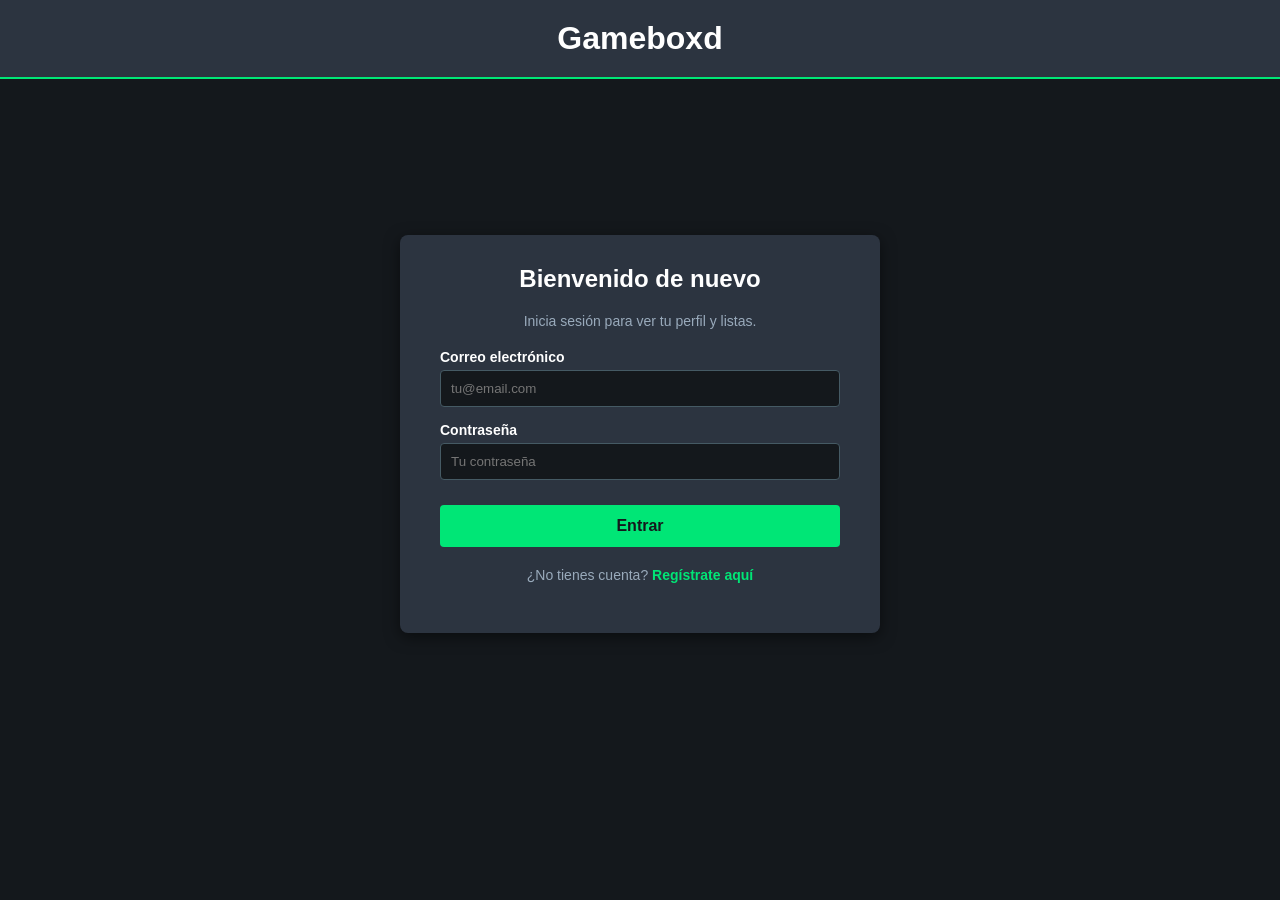
<file: gameboxd-frontend/login.html>
<!DOCTYPE html>
<html lang="es">
<head>
    <meta charset="UTF-8">
    <meta name="viewport" content="width=device-width, initial-scale=1.0">
    <title>Gameboxd - Iniciar Sesión</title>
    <link rel="stylesheet" href="style.css">
</head>
<body>
    <header style="padding: 20px 40px;">
        <h1 style="margin: 0; text-align: center;"><a href="index.html" style="color: white; text-decoration: none;">Gameboxd</a></h1>
    </header>

    <main class="contenedor-centrado">
        <div class="caja-formulario">
            <h2>Bienvenido de nuevo</h2>
            <p>Inicia sesión para ver tu perfil y listas.</p>
            
            <form id="form-login">
                <div class="grupo-input">
                    <label for="email-login">Correo electrónico</label>
                    <input type="email" id="email-login" placeholder="tu@email.com" required>
                </div>
                
                <div class="grupo-input">
                    <label for="password-login">Contraseña</label>
                    <input type="password" id="password-login" placeholder="Tu contraseña" required>
                </div>
                
                <button type="submit" class="btn-principal">Entrar</button>
            </form>
            
            <p class="enlace-pie">¿No tienes cuenta? <a href="registro.html">Regístrate aquí</a></p>
        </div>
    </main>

    <script src="auth.js"></script>
</body>
</html>
</file>
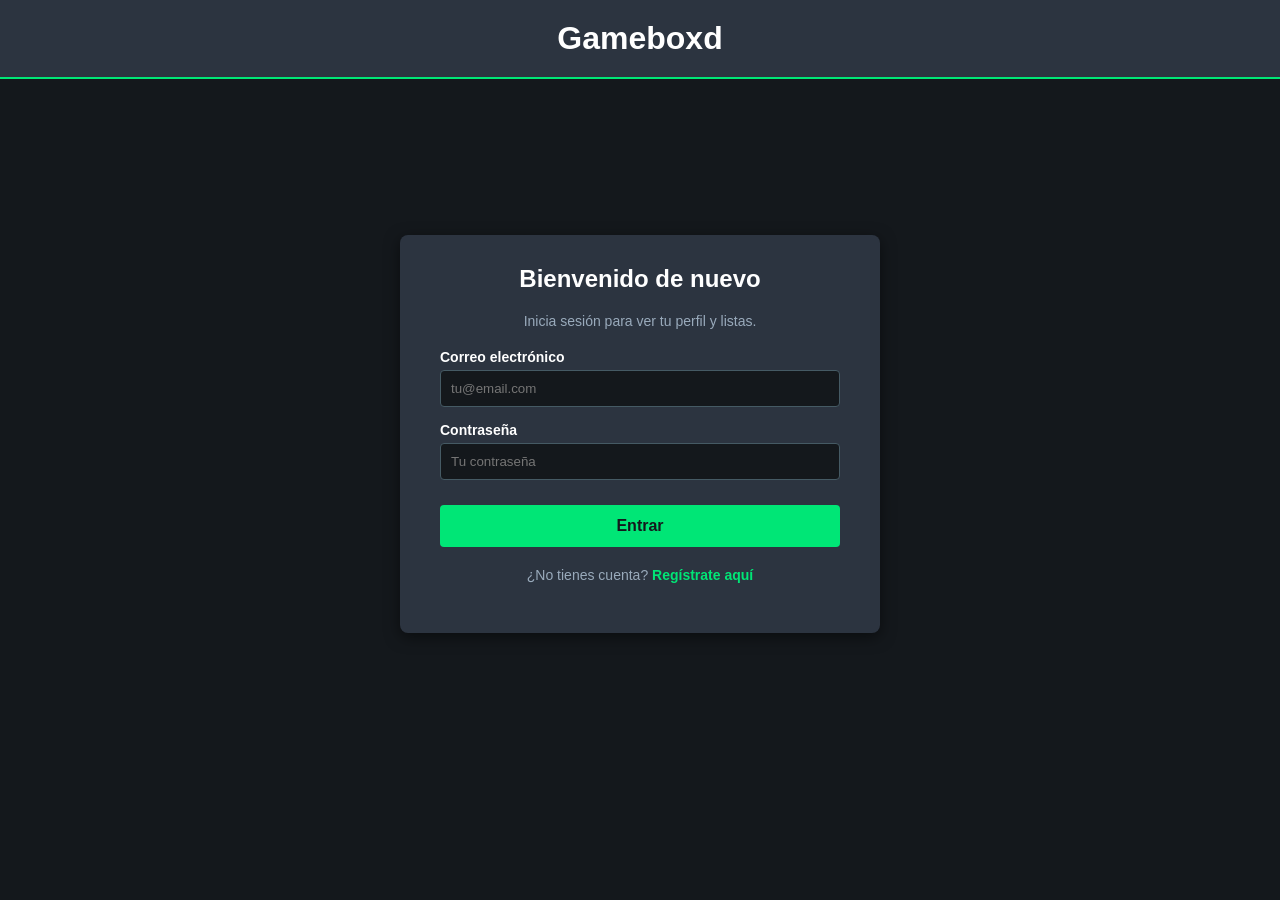
<file: gameboxd-frontend/perfil.html>
<!DOCTYPE html>
<html lang="es">
<head>
    <meta charset="UTF-8">
    <meta name="viewport" content="width=device-width, initial-scale=1.0">
    <title>Gameboxd - Mi Perfil</title>
    <link rel="stylesheet" href="style.css">
    <link rel="stylesheet" href="https://cdnjs.cloudflare.com/ajax/libs/font-awesome/4.7.0/css/font-awesome.min.css">
</head>
<body>
    <header style="display: flex; justify-content: space-between; align-items: center; padding: 20px 40px;">
        <h1 style="margin: 0;"><a href="index.html" style="color: white; text-decoration: none;">Gameboxd</a></h1>
        <div id="zona-usuario">
            <a href="index.html" style="color: #9ab; text-decoration: none; font-weight: bold;">Volver al Buscador</a>
        </div>
    </header>

    <main>
        <div style="text-align: center; margin-bottom: 40px; background-color: #2c3440; padding: 30px; border-radius: 8px; box-shadow: 0 4px 15px rgba(0,0,0,0.3);">
            <img src="" alt="Avatar" id="avatar-perfil" style="width: 120px; height: 120px; border-radius: 50%; background-color: #14181c; margin-bottom: 15px; border: 3px solid #00e676;">
            <h2 id="nombre-perfil" style="margin: 0; font-size: 32px;">Cargando perfil...</h2>
            <div class="stats-container">
        <div class="stat-item">
            <span class="stat-value" id="stat-total">0</span>
            <span class="stat-label">Juegos</span>
        </div>
        <div class="stat-item">
            <span class="stat-value" id="stat-year">0</span>
            <span class="stat-label">Este año</span>
        </div>
        <div class="stat-item">
            <span class="stat-value" id="stat-rating">0.0</span>
            <span class="stat-label">Nota Media</span>
        </div>
        </div>
            <p style="color: #00e676; font-weight: bold; margin-top: 5px;">Juegos recientes</p>
        </div>

        <h3>RECENT GAMES</h3>
        <div id="contenedor-mis-juegos" class="grid-juegos">
            <p>Conectando con la base de datos...</p>
        </div>
    </main>

    <script src="perfil.js"></script>

    <div id="modal-ver-review" class="modal-oculto">
        <div class="contenido-modal">
            <span class="cerrar-modal" onclick="cerrarModalReview()">&times;</span>
            
            <div style="display: flex; gap: 20px; text-align: left; margin-top: 15px;">
                <img id="portada-review" src="" style="width: 150px; height: 225px; object-fit: cover; border-radius: 4px; box-shadow: 0 4px 15px rgba(0,0,0,0.5); flex-shrink: 0;">
                
                <div style="flex-grow: 1; min-width: 0;">
                    <h2 id="titulo-review" style="margin-top: 0; margin-bottom: 5px; color: white; overflow-wrap: break-word; word-break: break-word;"></h2>
                    <div id="estrellas-review" style="color: #00e676; font-size: 20px; margin-bottom: 5px;"></div>
                    <p id="fecha-review" style="color: #9ab; font-size: 12px; text-transform: uppercase; margin-bottom: 15px; border-bottom: 1px solid #455a64; padding-bottom: 10px;"></p>
                    
                    <p id="texto-review" style="color: #cbd5e1; line-height: 1.6; font-size: 14px; white-space: pre-wrap; overflow-y: auto; max-height: 200px; overflow-wrap: break-word; word-break: break-word;"></p>
                </div>
            </div>
        </div>
    </div>
</body>
</html>
</file>
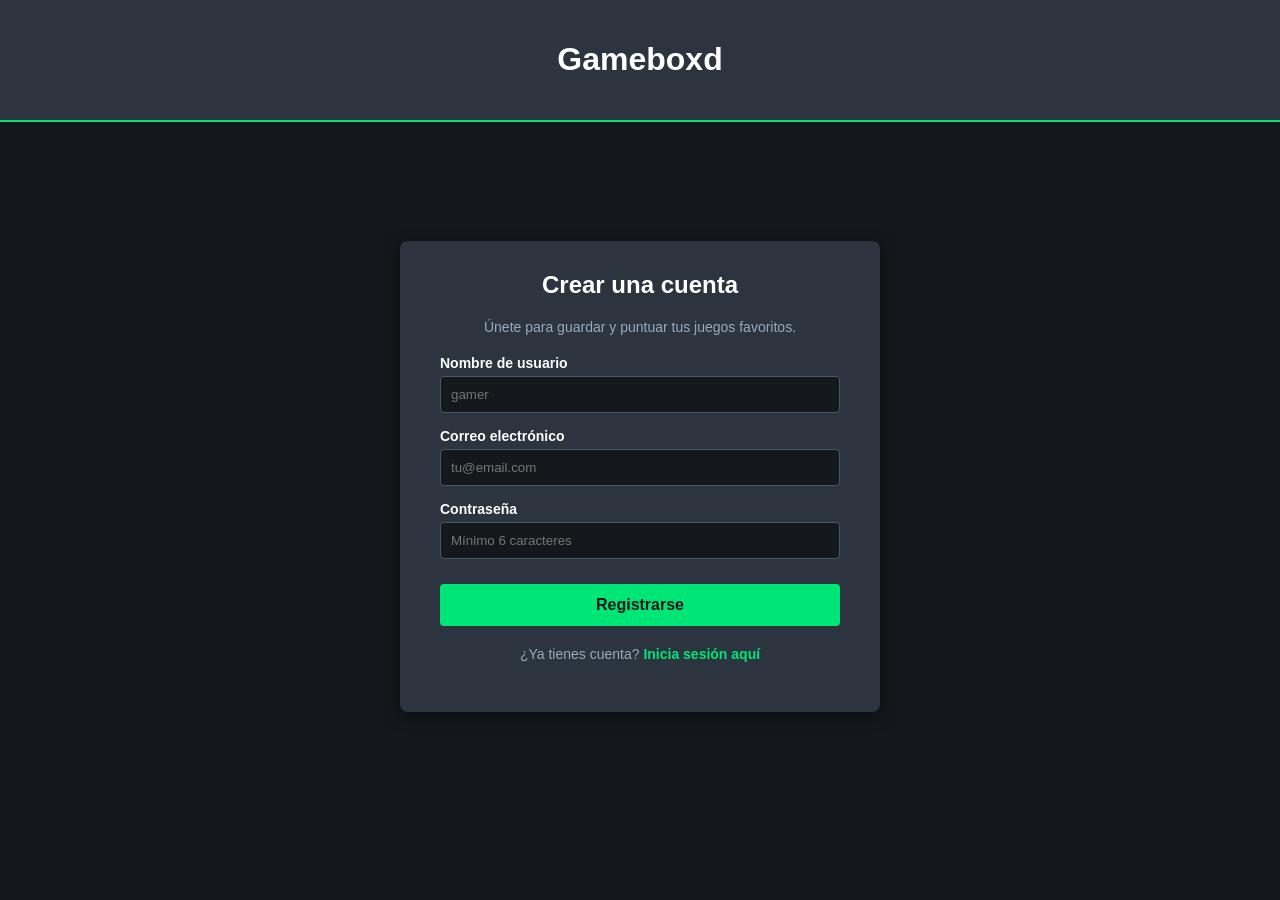
<file: gameboxd-frontend/registro.html>
<!DOCTYPE html>
<html lang="es">
<head>
    <meta charset="UTF-8">
    <meta name="viewport" content="width=device-width, initial-scale=1.0">
    <title>Gameboxd - Registro</title>
    <link rel="stylesheet" href="style.css">
</head>
<body>
    <header>
        <h1><a href="index.html" style="color: white; text-decoration: none;">Gameboxd</a></h1>
    </header>

    <main class="contenedor-centrado">
        <div class="caja-formulario">
            <h2>Crear una cuenta</h2>
            <p>Únete para guardar y puntuar tus juegos favoritos.</p>
            
            <form id="form-registro">
                <div class="grupo-input">
                    <label for="username">Nombre de usuario</label>
                    <input type="text" id="username" placeholder="gamer" required>
                </div>
                
                <div class="grupo-input">
                    <label for="email">Correo electrónico</label>
                    <input type="email" id="email" placeholder="tu@email.com" required>
                </div>
                
                <div class="grupo-input">
                    <label for="password">Contraseña</label>
                    <input type="password" id="password" placeholder="Mínimo 6 caracteres" required>
                </div>
                
                <button type="submit" class="btn-principal">Registrarse</button>
            </form>
            
            <p class="enlace-pie">¿Ya tienes cuenta? <a href="login.html">Inicia sesión aquí</a></p>
        </div>
    </main>

    <script src="auth.js"></script>
</body>
</html>
</file>
<file: gameboxd-frontend/style.css>
body {
    font-family: Arial, sans-serif;
    background-color: #14181c; 
    color: white;
    margin: 0;
    padding: 0;
}

header {
    background-color: #2c3440;
    padding: 20px;
    text-align: center;
    border-bottom: 2px solid #00e676; 
}

main {
    max-width: 1000px;
    margin: 40px auto;
    padding: 0 20px;
}

.grid-juegos {
    display: grid;
    grid-template-columns: repeat(auto-fill, minmax(150px, 1fr));
    gap: 20px;
    margin-top: 20px;
}

.tarjeta-juego {
    background-color: #2c3440;
    border-radius: 8px;
    padding: 10px;
    text-align: center;
    transition: transform 0.2s;
}

.tarjeta-juego:hover {
    transform: scale(1.05);
    cursor: pointer;
}

.tarjeta-juego img {
    width: 100%;
    border-radius: 4px;
    box-shadow: 0 4px 8px rgba(0,0,0,0.3);
}

.tarjeta-juego h3 {
    font-size: 16px;
    margin: 10px 0 5px 0;
}

.tarjeta-juego p {
    font-size: 12px;
    color: #9ab;
    margin: 2px 0;
}

.btn-add {
    background-color: #00e676;
    border: none;
    padding: 5px 10px;
    border-radius: 4px;
    cursor: pointer;
    font-weight: bold;
    margin-top: 5px;
    color: #14181c;
}

.btn-add:hover { 
    background-color: #00c853; 
}

/* --- ESTILOS PARA FORMULARIOS (Registro / Login) --- */
.contenedor-centrado {
    display: flex;
    justify-content: center;
    align-items: center;
    min-height: 70vh;
}

.caja-formulario {
    background-color: #2c3440;
    padding: 30px 40px;
    border-radius: 8px;
    width: 100%;
    max-width: 400px;
    box-shadow: 0 4px 15px rgba(0,0,0,0.5);
    text-align: center;
}

.caja-formulario h2 { margin-top: 0; }
.caja-formulario p { color: #9ab; font-size: 14px; margin-bottom: 20px; }

.grupo-input {
    text-align: left;
    margin-bottom: 15px;
}

.grupo-input label {
    display: block;
    margin-bottom: 5px;
    font-size: 14px;
    font-weight: bold;
    color: #fff;
}

.grupo-input input {
    width: 100%;
    padding: 10px;
    border: 1px solid #455a64;
    border-radius: 4px;
    background-color: #14181c;
    color: white;
    box-sizing: border-box;
}

.grupo-input input:focus {
    outline: none;
    border-color: #00e676;
}

.btn-principal {
    width: 100%;
    background-color: #00e676;
    color: #14181c;
    border: none;
    padding: 12px;
    border-radius: 4px;
    font-size: 16px;
    font-weight: bold;
    cursor: pointer;
    margin-top: 10px;
    transition: background-color 0.2s;
}

.btn-principal:hover { background-color: #00c853; }

.enlace-pie { margin-top: 20px; }
.enlace-pie a { color: #00e676; text-decoration: none; font-weight: bold; }
.enlace-pie a:hover { text-decoration: underline; }

/* --- ESTILOS DEL MODAL (VENTANA EMERGENTE) --- */
.modal-oculto {
    display: none; 
    position: fixed;
    z-index: 1000;
    left: 0;
    top: 0;
    width: 100%;
    height: 100%;
    background-color: rgba(0,0,0,0.8);
    justify-content: center;
    align-items: center;
}

.contenido-modal {
    background-color: #2c3440;
    padding: 30px;
    border-radius: 8px;
    width: 90%;
    max-width: 500px;
    position: relative;
    box-shadow: 0 4px 20px rgba(0,0,0,0.8);
    text-align: center;
}

.cerrar-modal {
    position: absolute;
    top: 10px;
    right: 20px;
    color: #9ab;
    font-size: 28px;
    font-weight: bold;
    cursor: pointer;
}

.cerrar-modal:hover {
    color: white;
}

/* Estrellas estilo Letterboxd */
.rating-estrellas { border: none; float: left; margin-bottom: 20px; }
.rating-estrellas > input { display: none; } 
.rating-estrellas > label:before { margin: 5px; font-size: 1.5em; font-family: FontAwesome; display: inline-block; content: "\f005"; }
.rating-estrellas > .half:before { content: "\f089"; position: absolute; }
.rating-estrellas > label { color: #455a64; float: right; cursor: pointer; }

/* Color al pasar el ratón y al seleccionar (verde Letterboxd) */
.rating-estrellas > input:checked ~ label,
.rating-estrellas:not(:checked) > label:hover,
.rating-estrellas:not(:checked) > label:hover ~ label { color: #00e676; }

/* Arreglo de la imagen y la review */
#portada-juego-modal {
    object-fit: cover; /* No se estira, se corta para encajar */
    height: 250px; /* Altura fija para que no crezca infinito */
    box-shadow: 0 0 15px rgba(0,0,0,0.5);
}
/* Estilo para la caja de la reseña en el modal */
#resena-log {
    width: 100%; /* Obliga a la caja a ocupar todo el ancho disponible */
    min-height: 100px;
    padding: 10px;
    background-color: #14181c; /* Fondo oscuro como el input de fecha */
    color: white; /* Letras blancas */
    border: 1px solid #455a64;
    border-radius: 4px;
    box-sizing: border-box; /* Para que el padding no rompa el ancho */
    resize: none; /* Impide que el usuario estire la caja a lo loco */
    font-family: inherit; /* Usa la misma fuente que el resto de la web */
    margin-top: 5px;
}

/* Efecto verde al hacer clic para escribir (igual que el login) */
#resena-log:focus {
    outline: none;
    border-color: #00e676; 
}

#form-log {
    display: flex;
    flex-direction: column;
    gap: 10px;
}

.rating-estrellas {
    display: flex;
    flex-direction: row-reverse; /* Esto es para que la lógica de estrellas funcione bien */
    justify-content: flex-end;
    margin-bottom: 10px;
}

/* --- NUEVO DISEÑO DE PERFIL CON HOVER (ESTILO LETTERBOXD) --- */

/* Contenedor principal de cada juego en el perfil */
.entrada-log-container {
    position: relative;
    cursor: pointer;
    transition: transform 0.2s ease;
    border-radius: 4px;
    overflow: hidden;
}

.entrada-log-container:hover {
    transform: scale(1.05);
    z-index: 10;
}

/* El cuadro del póster */
.tarjeta-poster {
    position: relative;
    width: 100%;
    aspect-ratio: 2 / 3;
    background-color: #2c3440;
}

.portada-perfil {
    width: 100%;
    height: 100%;
    object-fit: cover;
    display: block;
}

/* LA CAPA OSCURA (OVERLAY) */
.info-overlay {
    position: absolute;
    top: 0;
    left: 0;
    width: 100%;
    height: 100%;
    background: rgba(20, 24, 28, 0.9); 
    color: white;
    display: flex;
    flex-direction: column;
    justify-content: center; 
    align-items: center;
    padding: 15px;
    box-sizing: border-box;
    text-align: center;
    
    /* Estado inicial: Invisible */
    opacity: 0;
    transition: opacity 0.3s ease;
}

/* Al hacer hover, mostramos la capa */
.entrada-log-container:hover .info-overlay {
    opacity: 1;
}

/* Detalles dentro del hover */
.puntuacion-overlay {
    color: #00e676; /* Verde neón */
    font-size: 1.2rem;
    margin-bottom: 8px;
}

.fecha-overlay {
    color: #9ab;
    font-size: 11px;
    text-transform: uppercase;
    letter-spacing: 1px;
    margin-bottom: 10px;
}

.resena-overlay {
    font-size: 12px;
    line-height: 1.4;
    font-style: italic;
    color: #cbd5e1;
    display: -webkit-box;
    -webkit-line-clamp: 4;
    -webkit-box-orient: vertical;
    overflow: hidden;
    margin-bottom: 8px;
}

.titulo-overlay {
    font-size: 13px;
    font-weight: bold;
    margin: 0;
}
/* --- ESTADÍSTICAS DEL PERFIL --- */
.stats-container {
    display: flex;
    justify-content: flex-start;
    gap: 40px;
    background-color: #2c3440;
    padding: 20px;
    border-radius: 8px;
    margin-bottom: 30px;
    border-left: 4px solid #00e676; 
}

.stat-item {
    display: flex;
    flex-direction: column;
    align-items: flex-start;
}

.stat-value {
    font-size: 24px;
    font-weight: bold;
    color: white;
}

.stat-label {
    font-size: 12px;
    color: #9ab;
    text-transform: uppercase;
    letter-spacing: 1px;
}

/* Estilo del contador de caracteres */
.contador-texto {
    font-size: 12px;
    color: #9ab;
    text-align: right;
    margin-top: 4px;
    font-family: monospace; /* Queda muy chulo para números */
}

/* --- DISEÑO DE LA PÁGINA DEL JUEGO (juego.html) --- */

.contenedor-detalle {
    display: flex;
    gap: 40px;
    max-width: 900px;
    margin: 40px auto;
    padding: 0 20px;
    align-items: flex-start; /* Para que no se estiren las columnas solas */
}

/* Columna Izquierda (Póster) */
.columna-poster {
    width: 250px;
    flex-shrink: 0; /* Evita que el texto aplaste el póster */
}

.poster-gigante {
    width: 100%;
    border-radius: 6px;
    box-shadow: 0 4px 20px rgba(0,0,0,0.6);
    border: 1px solid #455a64;
}

/* Columna Derecha (Información) */
.columna-info {
    flex-grow: 1;
    min-width: 0; /* Vital para que el texto largo no rompa el diseño */
}

#detalle-titulo {
    font-size: 32px;
    margin: 0;
    color: white;
    display: inline-block;
    margin-right: 10px;
}

.anio-lanzamiento {
    font-size: 24px;
    color: #9ab;
    font-weight: normal;
}

.meta-info-juego {
    display: flex;
    justify-content: space-between;
    align-items: center;
    margin-top: 15px;
    margin-bottom: 25px;
    padding-bottom: 15px;
    border-bottom: 1px solid #2c3440;
}

.nota-media-global {
    display: flex;
    align-items: center;
    gap: 10px;
    font-size: 24px;
    color: #00e676;
    font-weight: bold;
}

.estrellas-medias {
    font-size: 18px;
}

.caja-plataformas {
    display: flex;
    gap: 8px;
    flex-wrap: wrap;
}

.etiqueta-plataforma {
    background-color: #2c3440;
    color: #cbd5e1;
    padding: 4px 8px;
    border-radius: 4px;
    font-size: 12px;
    font-weight: bold;
}

.texto-descripcion {
    color: #cbd5e1;
    line-height: 1.6;
    font-size: 15px;
}

/* Para móviles: que el póster se ponga arriba y el texto abajo */
@media (max-width: 768px) {
    .contenedor-detalle {
        flex-direction: column;
        align-items: center;
    }
    .columna-poster {
        width: 200px;
    }
}

/* --- MENÚ FLOTANTE EN TARJETAS (ESTILO LETTERBOXD) --- */

.contenedor-poster-hover {
    position: relative;
    border-radius: 4px;
    overflow: hidden;
    aspect-ratio: 2 / 3; /* Asegura proporción de carátula */
}

.contenedor-poster-hover img {
    width: 100%;
    height: 100%;
    object-fit: cover;
    display: block;
}

/* La caja oscura con las opciones */
.menu-hover-letterboxd {
    position: absolute;
    bottom: 5%; /* Empieza un poco más abajo */
    left: 50%;
    transform: translateX(-50%);
    background-color: rgba(20, 24, 28, 0.95);
    border: 1px solid #455a64;
    padding: 8px 15px;
    border-radius: 6px;
    display: flex;
    gap: 15px; /* Espacio entre iconos si pones más */
    
    /* Estado inicial: invisible */
    opacity: 0;
    pointer-events: none; /* Evita clics fantasma cuando está invisible */
    transition: opacity 0.2s ease, bottom 0.2s ease;
    box-shadow: 0 4px 10px rgba(0,0,0,0.8);
}

/* Efecto al pasar el ratón por la tarjeta completa */
.tarjeta-juego:hover .menu-hover-letterboxd {
    opacity: 1;
    bottom: 10%; /* Sube un poquito al aparecer */
    pointer-events: auto; /* Reactiva los clics */
}

/* Estilo del botón (el "+") */
.btn-accion-icono {
    background: none;
    border: none;
    color: #9ab;
    font-size: 16px;
    cursor: pointer;
    transition: color 0.2s, transform 0.2s;
    padding: 0;
}

.btn-accion-icono:hover {
    color: #00e676; /* Se pone verde al hacerle hover al icono */
    transform: scale(1.2); /* Crece un poquito */
}
</file>
